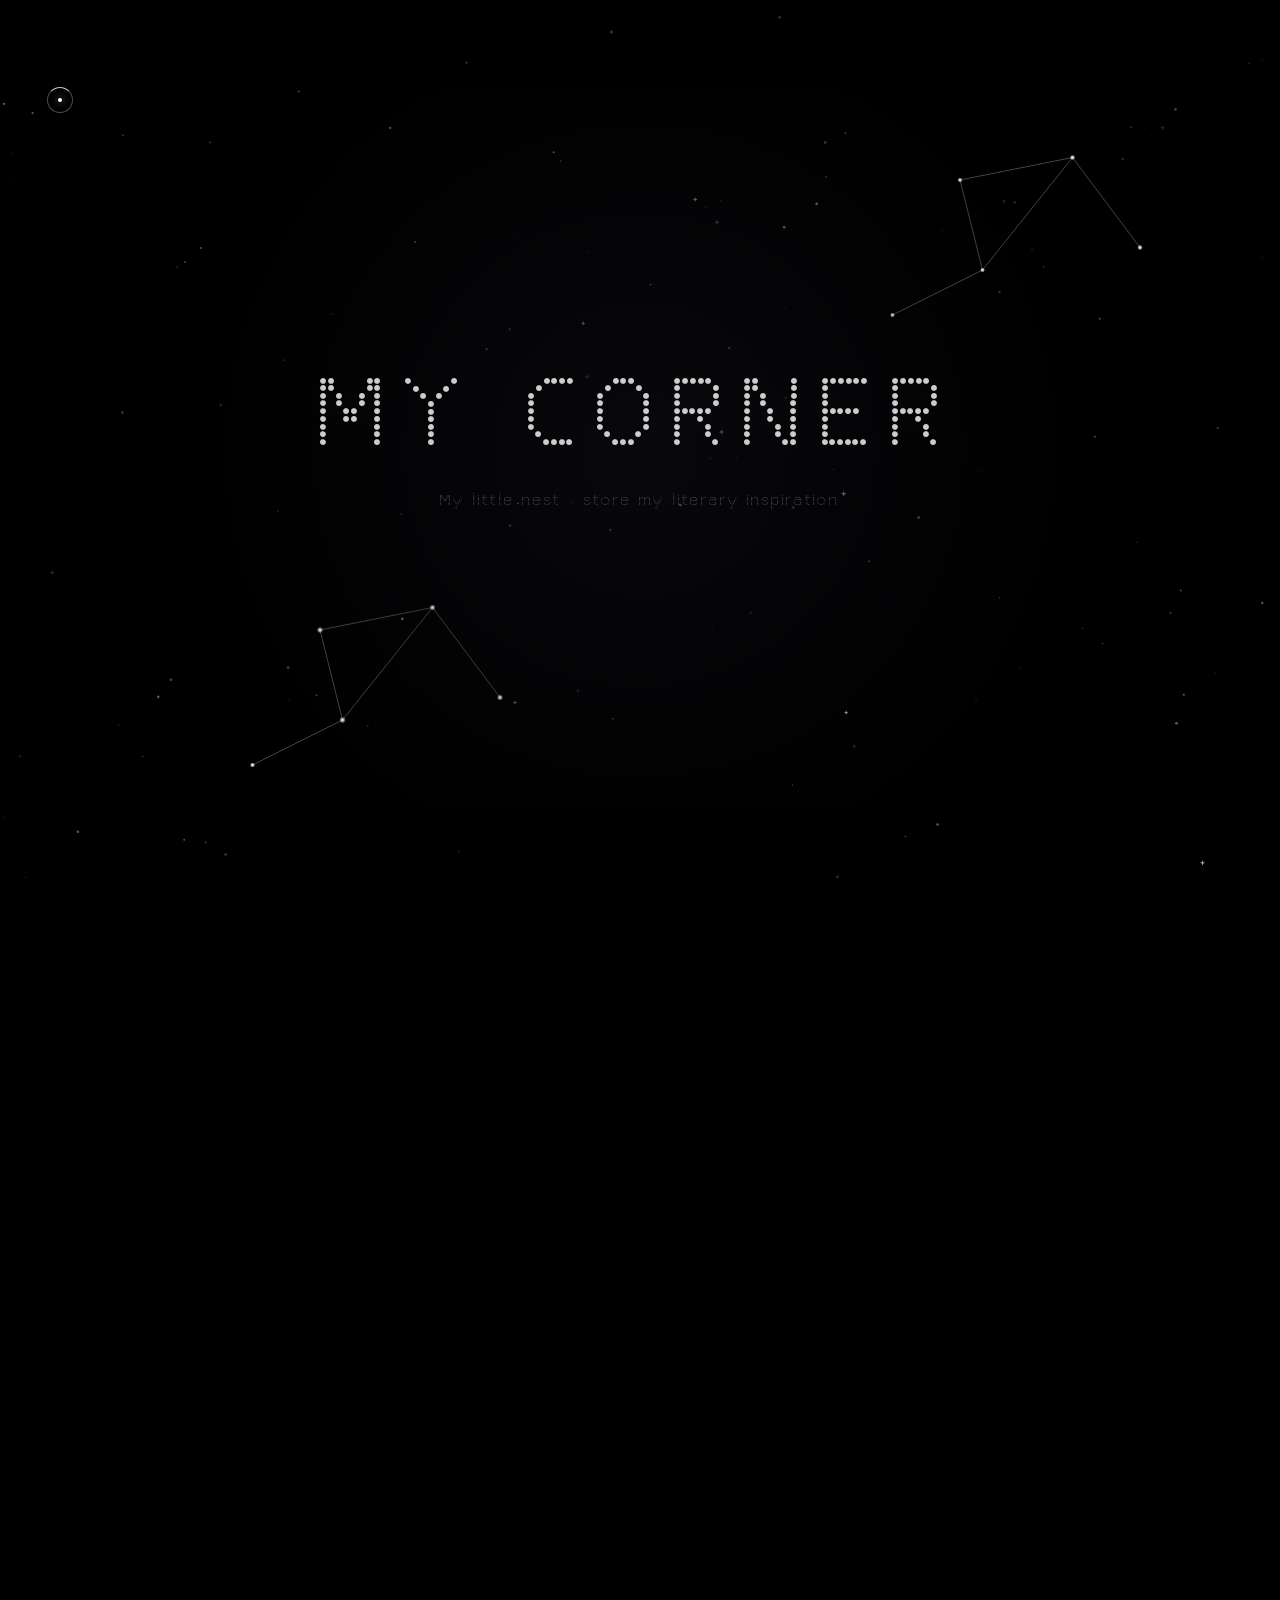
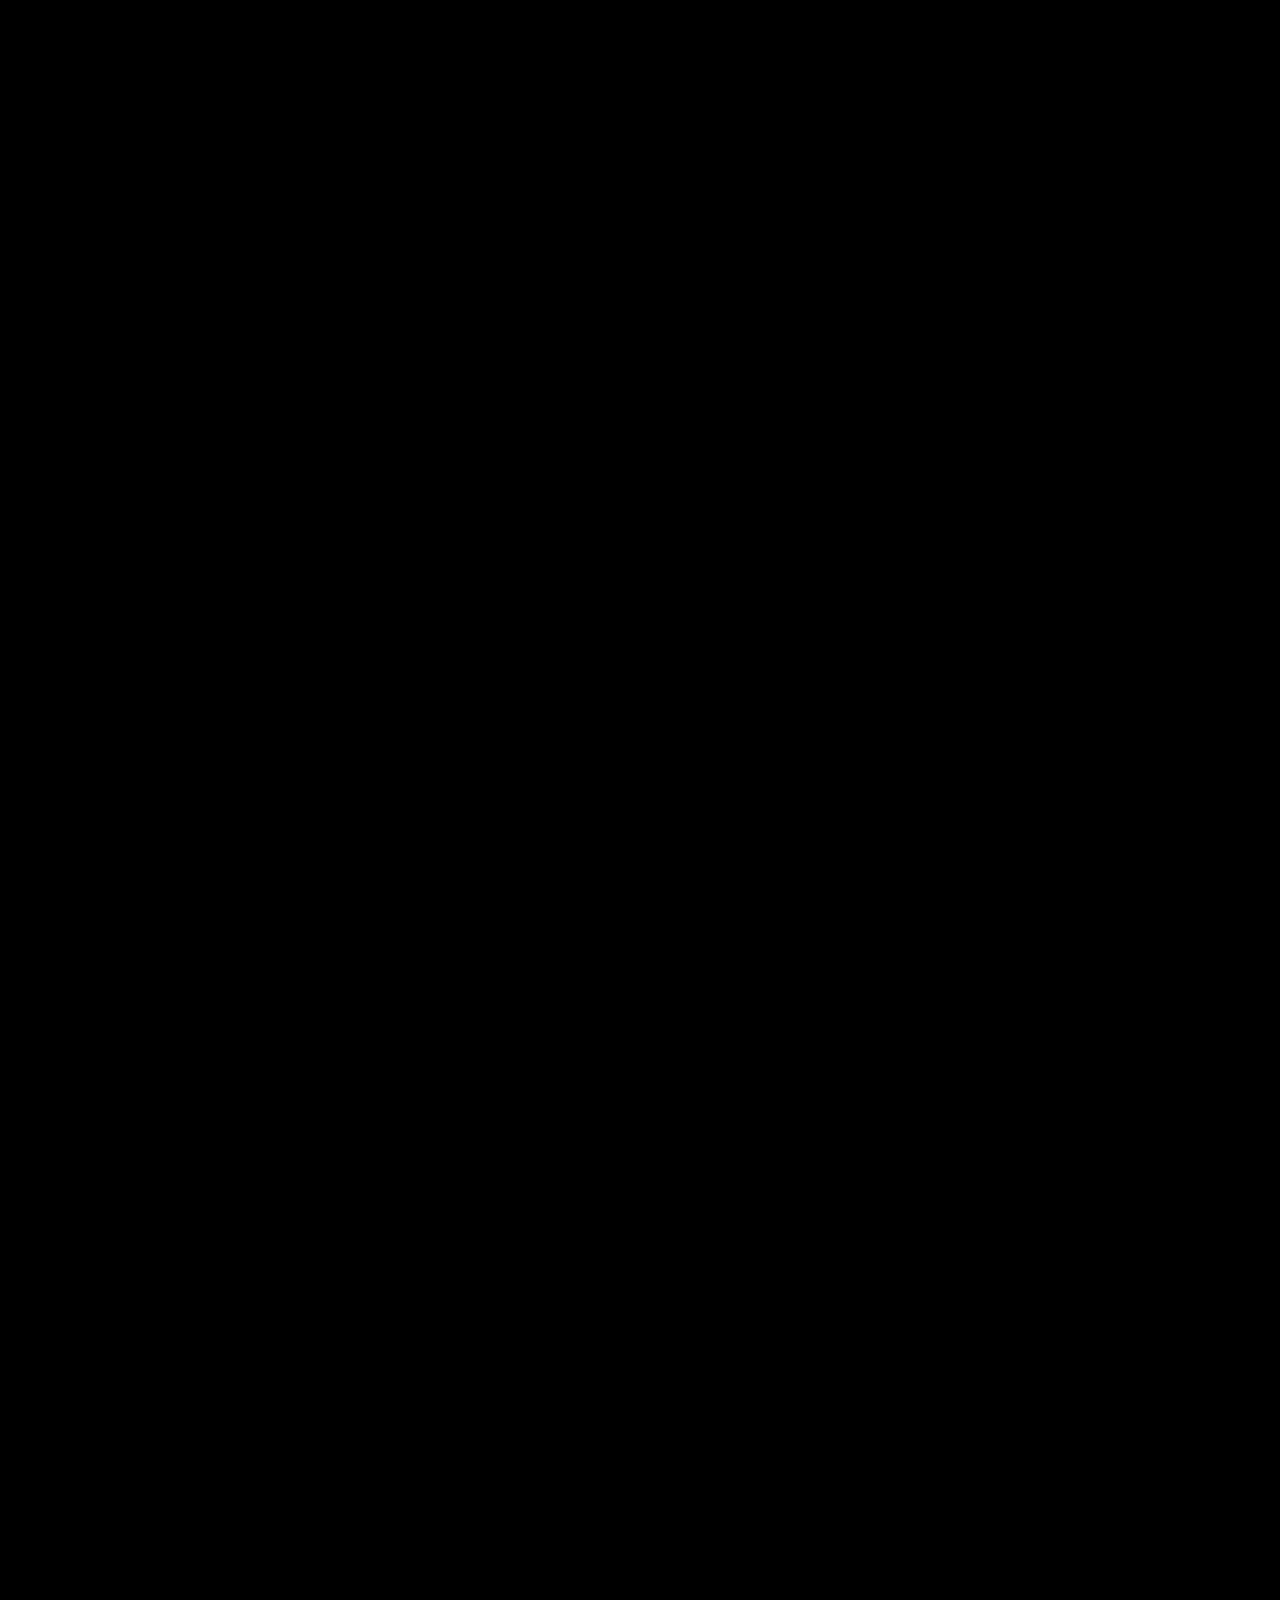
<file: index.html>
<!DOCTYPE html>
<html lang="zh-CN">

<head>
    <meta charset="UTF-8">
    <meta name="viewport" content="width=device-width, initial-scale=1.0">
    <title>MY CORNER</title>
    <link rel="preload" href="./img/diandianxiangsutiyuanxing.ttf" as="font" type="font/ttf" crossorigin>
    <link rel="stylesheet" href="blog.css">
    <style>
        html {
            opacity: 0;
            transition: opacity 0.3s ease;
        }
        html.zi-ti-jia-zai-wan-cheng {
            opacity: 1;
        }
    </style>
</head>

<body>

    <div class="huan-xing-hu-xi-guang-yun"></div>

    <div id="bei-jing-hua-bu">
        <canvas id="huo-bu"></canvas>
    </div>

    <div class="zhu-ti-nei-rong">
        <nav class="dao-hang-rong-qi" id="dao-hang-rong-qi">
            <div class="dao-hang-chu-fa-qi" id="cai-dan-an-niu"></div>
            <div class="dao-hang-cai-dan" id="dao-hang-cai-dan">
                <a href="#shou-ye" class="dao-hang-lian-jie" onclick="guanBiCaiDan()">HOME</a>
                <a href="#guan-yu-wo" class="dao-hang-lian-jie" onclick="guanBiCaiDan()">ABOUT</a>
                <a href="#pian-duan" class="dao-hang-lian-jie" onclick="guanBiCaiDan()">MOMENT</a>
                <a href="#wen-xue" class="dao-hang-lian-jie" onclick="guanBiCaiDan()">BLANK</a>
            </div>
            <div class="zhe-zhe-ceng" id="zhe-zhe-ceng"></div>
        </nav>

        <section id="shou-ye">
            <h1 class="xian-shi-dong-hua suo-fang-chu-xian">MY CORNER</h1>
            <p class="xian-shi-dong-hua cong-xia-sheng-qi" style="margin-top: 20px; opacity: 0.5; letter-spacing: 2px;">
                My little nest · store my literary inspiration</p>
        </section>

        <section id="guan-yu-wo">
            <h2 class="xian-shi-dong-hua cong-xia-sheng-qi">INTRODUCTION</h2>
            <div class="nei-rong-qia-pian xian-shi-dong-hua cong-you-fei-ru">
                <div class="tou-xiang-dai-ti"></div>
                <p>拂过指尖，沾了困倦</p>
                <p>好奇透明的梦，<span class="gao-liang">难以捉摸的风</span></p>
                <p>是否有你出现</p>
            </div>
        </section>

        <section id="pian-duan">
            <h2 class="xian-shi-dong-hua cong-xia-sheng-qi">FRAGMENTS</h2>
            <div class="nei-rong-qia-pian xian-shi-dong-hua cong-zuo-fei-ru" id="pian-duan-lie-biao">
            </div>
        </section>

        <section id="wen-xue">
            <h2 class="xian-shi-dong-hua cong-xia-sheng-qi">BLANK</h2>
        </section>

    </div>

    <script>
        if ('scrollRestoration' in history) history.scrollRestoration = 'manual';
        if (!window.location.hash) window.scrollTo(0, 0);
        window.addEventListener('pageshow', () => {
            if (!window.location.hash) window.scrollTo(0, 0);
        });

        async function waitForFont() {
            try {
                await document.fonts.load('16px TEXT');
            } catch (e) {
                console.log('字体加载失败');
            }
            document.documentElement.classList.add('zi-ti-jia-zai-wan-cheng');
        }
        waitForFont();

        async function loadArticles() {
            try {
                const response = await fetch('articles.json');
                const data = await response.json();
                const container = document.getElementById('pian-duan-lie-biao');
                
                container.innerHTML = data.articles.map(article => `
                    <a href="./article/article-view.html?id=${article.id}" class="pian-duan-ka-pian">
                        <div class="pian-duan-ri-qi">${article.subtitle}</div>
                        <p>${article.excerpt}</p>
                    </a>
                `).join('');
            } catch (error) {
                console.error('加载文章失败:', error);
            }
        }

        document.addEventListener('DOMContentLoaded', loadArticles);

        const huoBu = document.getElementById('huo-bu');
        const ctx = huoBu.getContext('2d');

        let width, height;
        let stars = [];
        let dusts = [];
        let constellations = [];
        let meteors = [];
        let time = 0;

        const config = {
            starCount: 60,
            starMaxSize: 3,
            dustCount: 80,
            starSpeed: 0.1,
            dustSpeed: 0.1,
            planetRadius: 1.0,
            planetGlow: 2.0,
            twinkleSpeedBase: 0.008,
            meteorChance: 0.003,
            meteorSpeedBase: 4
        };

        function resize() {
            width = huoBu.width = window.innerWidth;
            height = huoBu.height = window.innerHeight;
            initConstellations();
        }

        class Star {
            constructor() {
                this.reset();
            }
            reset() {
                this.x = Math.random() * width;
                this.y = Math.random() * height;
                this.size = Math.random() * config.starMaxSize;
                this.opacity = 0;
                this.fadeIn = true;
                this.maxOpacity = 0.3 + Math.random() * 0.5;
                this.fadeSpeed = 0.005 + Math.random() * 0.01;
                this.twinkleSpeed = config.twinkleSpeedBase + Math.random() * 0.005;
                this.twinkleOffset = Math.random() * Math.PI * 2;
                this.vx = (Math.random() - 0.5) * config.starSpeed;
                this.vy = (Math.random() - 0.5) * config.starSpeed;
            }
            update() {
                this.x += this.vx;
                this.y += this.vy;
                if (this.x < 0) this.x = width;
                if (this.x > width) this.x = 0;
                if (this.y < 0) this.y = height;
                if (this.y > height) this.y = 0;
                if (this.fadeIn) {
                    this.opacity += this.fadeSpeed;
                    if (this.opacity >= this.maxOpacity) this.fadeIn = false;
                } else {
                    this.opacity -= this.fadeSpeed;
                    if (this.opacity <= 0) {
                        this.fadeIn = true;
                        this.x = Math.random() * width;
                        this.y = Math.random() * height;
                    }
                }
            }
            draw() {
                const twinkle = 0.4 + 0.6 * Math.abs(Math.sin(time * this.twinkleSpeed + this.twinkleOffset));
                ctx.beginPath();
                const spikes = 4;
                const outerRadius = this.size;
                const innerRadius = this.size * 0.4;
                for (let i = 0; i < spikes * 2; i++) {
                    const radius = i % 2 === 0 ? outerRadius : innerRadius;
                    const angle = (i * Math.PI) / spikes - Math.PI / 2;
                    const x = this.x + radius * Math.cos(angle);
                    const y = this.y + radius * Math.sin(angle);
                    if (i === 0) ctx.moveTo(x, y);
                    else ctx.lineTo(x, y);
                }
                ctx.closePath();
                ctx.fillStyle = `rgba(255, 255, 255, ${this.opacity * twinkle})`;
                ctx.fill();
            }
        }

        class Dust {
            constructor() {
                this.reset();
            }
            reset() {
                this.x = Math.random() * width;
                this.y = Math.random() * height;
                this.size = 0.5 + Math.random() * 1;
                this.opacity = 0.1 + Math.random() * 0.3;
                this.vx = (Math.random() - 0.5) * config.dustSpeed;
                this.vy = (Math.random() - 0.5) * config.dustSpeed;
            }
            update() {
                this.x += this.vx;
                this.y += this.vy;
                if (this.x < 0) this.x = width;
                if (this.x > width) this.x = 0;
                if (this.y < 0) this.y = height;
                if (this.y > height) this.y = 0;
            }
            draw() {
                ctx.beginPath();
                ctx.arc(this.x, this.y, this.size, 0, Math.PI * 2);
                ctx.fillStyle = `rgba(255, 255, 255, ${this.opacity})`;
                ctx.fill();
            }
        }

        class Meteor {
            constructor() {
                this.x = Math.random() * width;
                this.y = Math.random() * height * 0.5;
                this.length = 100 + Math.random() * 80;
                this.angle = Math.PI / 4 + (Math.random() - 0.5) * 0.2;
                this.speed = config.meteorSpeedBase + Math.random() * 3;
                this.opacity = 0;
                this.fadeIn = true;
                this.life = 0;
                this.maxLife = 200 + Math.random() * 50;
            }
            update() {
                this.life++;
                this.x += Math.cos(this.angle) * this.speed;
                this.y += Math.sin(this.angle) * this.speed;
                const fadeInDuration = 40;
                const fadeOutDuration = 60;
                if (this.life < fadeInDuration) {
                    this.opacity = this.life / fadeInDuration;
                } else if (this.life > this.maxLife - fadeOutDuration) {
                    this.opacity = 1 - (this.life - (this.maxLife - fadeOutDuration)) / fadeOutDuration;
                }
                if (this.x > width + this.length || this.y > height + this.length || this.life > this.maxLife || this.opacity <= 0) {
                    return false;
                }
                return true;
            }
            draw() {
                const tailX = this.x - Math.cos(this.angle) * this.length;
                const tailY = this.y - Math.sin(this.angle) * this.length;
                const gradient = ctx.createLinearGradient(this.x, this.y, tailX, tailY);
                gradient.addColorStop(0, `rgba(255, 255, 255, ${this.opacity * 0.8})`);
                gradient.addColorStop(1, `rgba(255, 255, 255, 0)`);
                ctx.beginPath();
                ctx.moveTo(this.x, this.y);
                ctx.lineTo(tailX, tailY);
                ctx.strokeStyle = gradient;
                ctx.lineWidth = 2;
                ctx.stroke();
            }
        }

        class AriesConstellation {
            constructor(offsetX, offsetY, scale) {
                this.offsetX = offsetX;
                this.offsetY = offsetY;
                this.scale = scale;
                this.initShape();
            }
            initShape() {
                const shape = [
                    { x: -30, y: 40 },
                    { x: 10, y: 20 },
                    { x: 0, y: -20 },
                    { x: 50, y: -30 },
                    { x: 80, y: 10 }
                ];
                const lines = [
                    [0, 1], [1, 2], [2, 3], [3, 4], [1, 3]
                ];
                this.planets = shape.map(p => ({
                    x: this.offsetX + p.x * this.scale,
                    y: this.offsetY + p.y * this.scale,
                    radius: config.planetRadius,
                    glowOffset: Math.random() * Math.PI * 2
                }));
                this.connections = lines;
            }
            draw() {
                ctx.strokeStyle = 'rgba(220, 220, 220, 0.3)';
                ctx.lineWidth = 1;
                ctx.beginPath();
                this.connections.forEach(pair => {
                    const p1 = this.planets[pair[0]];
                    const p2 = this.planets[pair[1]];
                    ctx.moveTo(p1.x, p1.y);
                    ctx.lineTo(p2.x, p2.y);
                });
                ctx.stroke();
                this.planets.forEach(p => {
                    const glow = config.planetGlow + 0.5 * Math.sin(time * 0.03 + p.glowOffset);
                    const grad = ctx.createRadialGradient(p.x, p.y, p.radius, p.x, p.y, p.radius + glow);
                    grad.addColorStop(0, 'rgba(255, 255, 255, 0.8)');
                    grad.addColorStop(1, 'rgba(255, 255, 255, 0)');
                    ctx.fillStyle = grad;
                    ctx.beginPath();
                    ctx.arc(p.x, p.y, p.radius + glow, 0, Math.PI * 2);
                    ctx.fill();
                    ctx.fillStyle = '#fff';
                    ctx.beginPath();
                    ctx.arc(p.x, p.y, p.radius * 0.6, 0, Math.PI * 2);
                    ctx.fill();
                });
            }
        }

        function init() {
            resize();
            initConstellations();
            for (let i = 0; i < config.starCount; i++) {
                stars.push(new Star());
            }
            for (let i = 0; i < config.dustCount; i++) {
                dusts.push(new Dust());
            }
        }

        function initConstellations() {
            constellations = [];
            constellations.push(new AriesConstellation(
                width * 0.75,
                height * 0.25,
                Math.min(width, height) / 1000 * 2.5
            ));
            constellations.push(new AriesConstellation(
                width * 0.25,
                height * 0.75,
                Math.min(width, height) / 1000 * 2.5
            ));
        }

        function animate() {
            ctx.clearRect(0, 0, width, height);
            time++;
            dusts.forEach(dust => {
                dust.update();
                dust.draw();
            });
            stars.forEach(star => {
                star.update();
                star.draw();
            });
            constellations.forEach(constellation => {
                constellation.draw();
            });
            if (Math.random() < config.meteorChance) {
                meteors.push(new Meteor());
            }
            meteors = meteors.filter(meteor => {
                const alive = meteor.update();
                if (alive) {
                    meteor.draw();
                }
                return alive;
            });
            requestAnimationFrame(animate);
        }

        window.addEventListener('resize', () => {
            resize();
            initConstellations();
        });

        const observerOptions = {
            threshold: [0, 0.15] 
        };

        const observer = new IntersectionObserver((entries) => {
            entries.forEach(entry => {
                if (entry.isIntersecting && entry.intersectionRatio > 0.1) {
                    entry.target.classList.add('huo-jie');
                } 
                else if (!entry.isIntersecting && entry.intersectionRatio <= 0) {
                    entry.target.classList.remove('huo-jie');
                }
            });
        }, observerOptions);

        document.querySelectorAll('.xian-shi-dong-hua').forEach(el => {
            observer.observe(el);
        });

        const daoHangRongQi = document.getElementById('dao-hang-rong-qi');
        const caiDanAnNiu = document.getElementById('cai-dan-an-niu');
        let menuOpen = false;

        caiDanAnNiu.addEventListener('click', (e) => {
            e.stopPropagation();
            menuOpen = !menuOpen;
            if (menuOpen) {
                daoHangRongQi.classList.add('qiang-zhi-ji-huo');
            } else {
                daoHangRongQi.classList.remove('qiang-zhi-ji-huo');
            }
        });

        document.addEventListener('click', (e) => {
            if (!daoHangRongQi.contains(e.target)) {
                menuOpen = false;
                daoHangRongQi.classList.remove('qiang-zhi-ji-huo');
            }
        });

        function guanBiCaiDan() {
            menuOpen = false;
            daoHangRongQi.classList.remove('qiang-zhi-ji-huo');
        }

        const styleSheet = document.createElement("style");
        styleSheet.innerText = `
            .dao-hang-rong-qi.qiang-zhi-ji-huo .dao-hang-cai-dan { left: 0; }
            .dao-hang-rong-qi.qiang-zhi-ji-huo .zhe-zhe-ceng { opacity: 1; visibility: visible; }
            .dao-hang-rong-qi.qiang-zhi-ji-huo .dao-hang-chu-fa-qi::before { width: 36px; height: 36px; animation: xuan-zhuan-dong-hua 1s linear infinite; }
            .dao-hang-rong-qi.qiang-zhi-ji-huo .dao-hang-chu-fa-qi::after { width: 6px; height: 6px; box-shadow: 0 0 15px #fff; }
        `;
        document.head.appendChild(styleSheet);

        init();
        animate();
    </script>
</body>
</html>
</file>
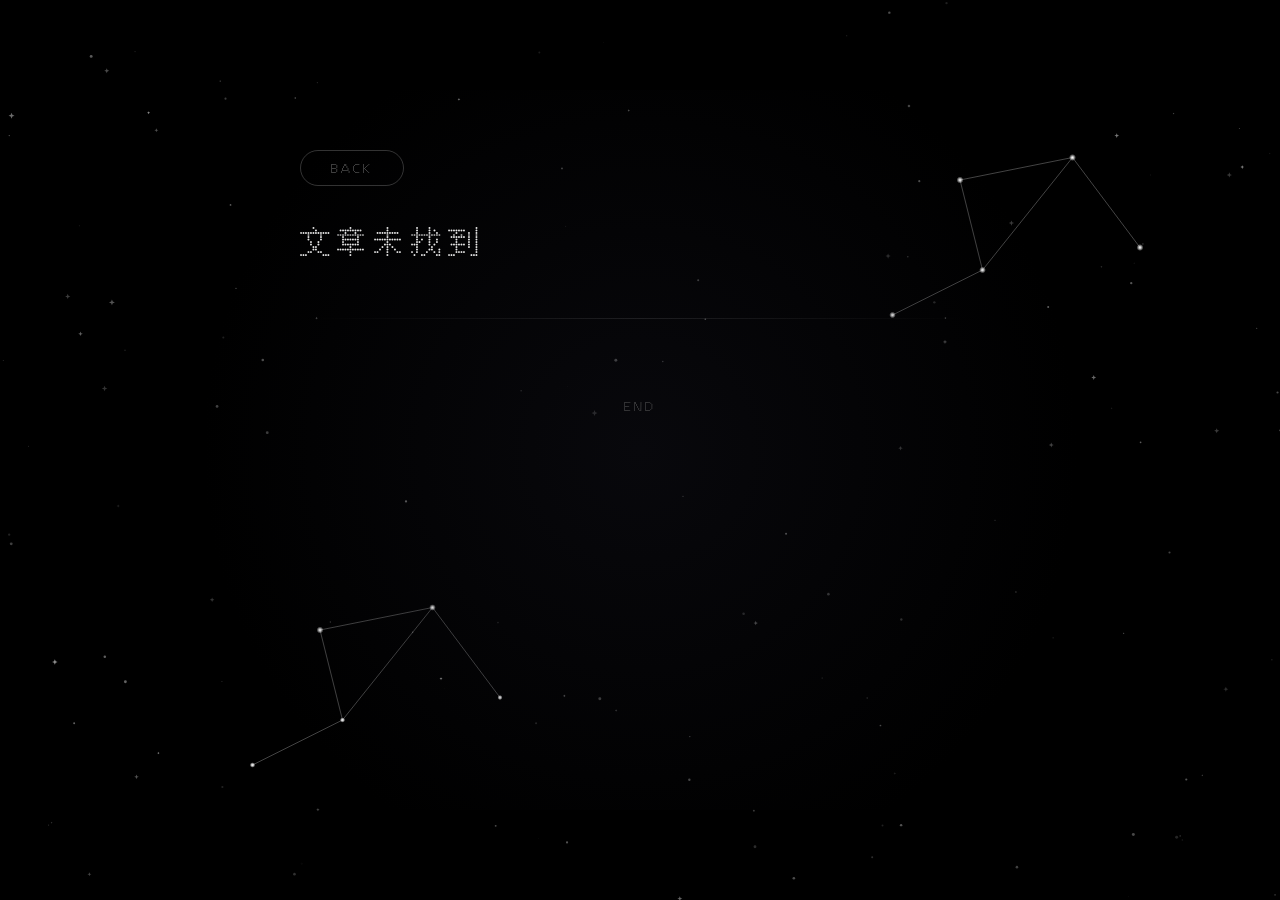
<file: article/article-view.html>
<!DOCTYPE html>
<html lang="zh-CN">
<head>
    <meta charset="UTF-8">
    <meta name="viewport" content="width=device-width, initial-scale=1.0">
    <title>article</title>
    <link rel="preload" href="../img/diandianxiangsutiyuanxing.ttf" as="font" type="font/ttf" crossorigin>
    <link rel="stylesheet" href="./article.css">
    <style>
        html {
            opacity: 0;
            transition: opacity 0.3s ease;
        }
        html.zi-ti-jia-zai-wan-cheng {
            opacity: 1;
        }
    </style>
</head>

<body>

    <div class="huan-xing-hu-xi-guang-yun"></div>

    <div id="bei-jing-hua-bu">
        <canvas id="huo-bu"></canvas>
    </div>

    <div class="zhu-ti-nei-rong">
        <div class="wen-zhang-rong-qi">
            <a href="../index.html#pian-duan" id="fan-hui-an-niu" class="fan-hui-an-niu">BACK</a>
            
            <h1 id="wen-zhang-biao-ti">加载中...</h1>
            <div class="wen-zhang-ri-qi" id="wen-zhang-ri-qi"></div>
            
            <div class="wen-zhang-nei-rong" id="wen-zhang-zheng-wen">
            </div>

            <div class="fen-ge-xian"></div>

            <div class="wen-zhang-jie-wei">
                <p>END</p>
            </div>
        </div>
    </div>

<script>
async function waitForFont() {
    try {
        await document.fonts.load('16px TEXT');
    } catch (e) {
        console.log('字体加载失败，使用备用字体');
    }
    document.documentElement.classList.add('zi-ti-jia-zai-wan-cheng');
}
waitForFont();

function getUrlParam(name) {
    const params = new URLSearchParams(window.location.search);
    return params.get(name);
}

async function loadArticle() {
    const articleId = getUrlParam('id');
    if (!articleId) {
        document.getElementById('wen-zhang-biao-ti').textContent = '文章未找到';
        return;
    }

    try {
        const response = await fetch('../articles.json');
        const data = await response.json();
        const article = data.articles.find(a => a.id === articleId);

        if (!article) {
            document.getElementById('wen-zhang-biao-ti').textContent = '文章未找到';
            return;
        }

        document.getElementById('wen-zhang-biao-ti').textContent = article.title;
        document.getElementById('wen-zhang-ri-qi').textContent = article.subtitle;
        
        const contentHtml = article.content
            .map(para => `<p>${para.replace(/^(&nbsp;)+/, '')}</p>`)
            .join('');
        document.getElementById('wen-zhang-zheng-wen').innerHTML = contentHtml;

        document.title = article.title;

    } catch (error) {
        console.error('加载文章失败:', error);
        document.getElementById('wen-zhang-biao-ti').textContent = '加载失败';
    }
}

const fanHuiAnNiu = document.getElementById('fan-hui-an-niu');
fanHuiAnNiu.addEventListener('click', function (e) {
    e.preventDefault();
    const targetUrl = this.getAttribute('href');
    document.body.classList.add('tui-chu-dong-hua');
    setTimeout(() => {
        window.location.href = targetUrl;
    }, 1000);
});

const huoBu = document.getElementById('huo-bu');
const ctx = huoBu.getContext('2d');

let width, height;
let stars = [];
let dusts = [];
let constellations = [];
let meteors = [];
let time = 0;

const config = {
    starCount: 60,
    starMaxSize: 3,
    dustCount: 80,
    starSpeed: 0.1,
    dustSpeed: 0.1,
    planetRadius: 1.0,
    planetGlow: 2.0,
    twinkleSpeedBase: 0.008,
    meteorChance: 0.003,
    meteorSpeedBase: 4
};

function resize() {
    width = huoBu.width = window.innerWidth;
    height = huoBu.height = window.innerHeight;
    initConstellations();
}

class Star {
    constructor() {
        this.reset();
    }
    reset() {
        this.x = Math.random() * width;
        this.y = Math.random() * height;
        this.size = Math.random() * config.starMaxSize;
        this.opacity = 0;
        this.fadeIn = true;
        this.maxOpacity = 0.3 + Math.random() * 0.5;
        this.fadeSpeed = 0.005 + Math.random() * 0.01;
        this.twinkleSpeed = config.twinkleSpeedBase + Math.random() * 0.005;
        this.twinkleOffset = Math.random() * Math.PI * 2;
        this.vx = (Math.random() - 0.5) * config.starSpeed;
        this.vy = (Math.random() - 0.5) * config.starSpeed;
    }
    update() {
        this.x += this.vx;
        this.y += this.vy;
        if (this.x < 0) this.x = width;
        if (this.x > width) this.x = 0;
        if (this.y < 0) this.y = height;
        if (this.y > height) this.y = 0;
        if (this.fadeIn) {
            this.opacity += this.fadeSpeed;
            if (this.opacity >= this.maxOpacity) this.fadeIn = false;
        } else {
            this.opacity -= this.fadeSpeed;
            if (this.opacity <= 0) {
                this.fadeIn = true;
                this.x = Math.random() * width;
                this.y = Math.random() * height;
            }
        }
    }
    draw() {
        const twinkle = 0.4 + 0.6 * Math.abs(Math.sin(time * this.twinkleSpeed + this.twinkleOffset));
        ctx.beginPath();
        const spikes = 4;
        const outerRadius = this.size;
        const innerRadius = this.size * 0.4;
        for (let i = 0; i < spikes * 2; i++) {
            const radius = i % 2 === 0 ? outerRadius : innerRadius;
            const angle = (i * Math.PI) / spikes - Math.PI / 2;
            const x = this.x + radius * Math.cos(angle);
            const y = this.y + radius * Math.sin(angle);
            if (i === 0) ctx.moveTo(x, y);
            else ctx.lineTo(x, y);
        }
        ctx.closePath();
        ctx.fillStyle = `rgba(255, 255, 255, ${this.opacity * twinkle})`;
        ctx.fill();
    }
}

class Dust {
    constructor() {
        this.reset();
    }
    reset() {
        this.x = Math.random() * width;
        this.y = Math.random() * height;
        this.size = 0.5 + Math.random() * 1;
        this.opacity = 0.1 + Math.random() * 0.3;
        this.vx = (Math.random() - 0.5) * config.dustSpeed;
        this.vy = (Math.random() - 0.5) * config.dustSpeed;
    }
    update() {
        this.x += this.vx;
        this.y += this.vy;
        if (this.x < 0) this.x = width;
        if (this.x > width) this.x = 0;
        if (this.y < 0) this.y = height;
        if (this.y > height) this.y = 0;
    }
    draw() {
        ctx.beginPath();
        ctx.arc(this.x, this.y, this.size, 0, Math.PI * 2);
        ctx.fillStyle = `rgba(255, 255, 255, ${this.opacity})`;
        ctx.fill();
    }
}

class Meteor {
    constructor() {
        this.x = Math.random() * width;
        this.y = Math.random() * height * 0.5;
        this.length = 100 + Math.random() * 80;
        this.angle = Math.PI / 4 + (Math.random() - 0.5) * 0.2;
        this.speed = config.meteorSpeedBase + Math.random() * 3;
        this.opacity = 0;
        this.fadeIn = true;
        this.life = 0;
        this.maxLife = 200 + Math.random() * 50;
    }
    update() {
        this.life++;
        this.x += Math.cos(this.angle) * this.speed;
        this.y += Math.sin(this.angle) * this.speed;
        const fadeInDuration = 40;
        const fadeOutDuration = 60;
        if (this.life < fadeInDuration) {
            this.opacity = this.life / fadeInDuration;
        } else if (this.life > this.maxLife - fadeOutDuration) {
            this.opacity = 1 - (this.life - (this.maxLife - fadeOutDuration)) / fadeOutDuration;
        }
        if (this.x > width + this.length || this.y > height + this.length || this.life > this.maxLife || this.opacity <= 0) {
            return false;
        }
        return true;
    }
    draw() {
        const tailX = this.x - Math.cos(this.angle) * this.length;
        const tailY = this.y - Math.sin(this.angle) * this.length;
        const gradient = ctx.createLinearGradient(this.x, this.y, tailX, tailY);
        gradient.addColorStop(0, `rgba(255, 255, 255, ${this.opacity * 0.8})`);
        gradient.addColorStop(1, `rgba(255, 255, 255, 0)`);
        ctx.beginPath();
        ctx.moveTo(this.x, this.y);
        ctx.lineTo(tailX, tailY);
        ctx.strokeStyle = gradient;
        ctx.lineWidth = 2;
        ctx.stroke();
    }
}

class AriesConstellation {
    constructor(offsetX, offsetY, scale) {
        this.offsetX = offsetX;
        this.offsetY = offsetY;
        this.scale = scale;
        this.initShape();
    }
    initShape() {
        const shape = [
            { x: -30, y: 40 },
            { x: 10, y: 20 },
            { x: 0, y: -20 },
            { x: 50, y: -30 },
            { x: 80, y: 10 }
        ];
        const lines = [
            [0, 1], [1, 2], [2, 3], [3, 4], [1, 3]
        ];
        this.planets = shape.map(p => ({
            x: this.offsetX + p.x * this.scale,
            y: this.offsetY + p.y * this.scale,
            radius: config.planetRadius,
            glowOffset: Math.random() * Math.PI * 2
        }));
        this.connections = lines;
    }
    draw() {
        ctx.strokeStyle = 'rgba(220, 220, 220, 0.3)';
        ctx.lineWidth = 1;
        ctx.beginPath();
        this.connections.forEach(pair => {
            const p1 = this.planets[pair[0]];
            const p2 = this.planets[pair[1]];
            ctx.moveTo(p1.x, p1.y);
            ctx.lineTo(p2.x, p2.y);
        });
        ctx.stroke();
        this.planets.forEach(p => {
            const glow = config.planetGlow + 0.5 * Math.sin(time * 0.03 + p.glowOffset);
            const grad = ctx.createRadialGradient(p.x, p.y, p.radius, p.x, p.y, p.radius + glow);
            grad.addColorStop(0, 'rgba(255, 255, 255, 0.8)');
            grad.addColorStop(1, 'rgba(255, 255, 255, 0)');
            ctx.fillStyle = grad;
            ctx.beginPath();
            ctx.arc(p.x, p.y, p.radius + glow, 0, Math.PI * 2);
            ctx.fill();
            ctx.fillStyle = '#fff';
            ctx.beginPath();
            ctx.arc(p.x, p.y, p.radius * 0.6, 0, Math.PI * 2);
            ctx.fill();
        });
    }
}

function init() {
    resize();
    initConstellations();
    for (let i = 0; i < config.starCount; i++) {
        stars.push(new Star());
    }
    for (let i = 0; i < config.dustCount; i++) {
        dusts.push(new Dust());
    }

    setTimeout(() => {
        document.body.classList.add('jia-zai-wan-cheng');
    }, 100);
}

function initConstellations() {
    constellations = [];
    constellations.push(new AriesConstellation(
        width * 0.75,
        height * 0.25,
        Math.min(width, height) / 1000 * 2.5
    ));
    constellations.push(new AriesConstellation(
        width * 0.25,
        height * 0.75,
        Math.min(width, height) / 1000 * 2.5
    ));
}

function animate() {
    ctx.clearRect(0, 0, width, height);
    time++;
    dusts.forEach(dust => {
        dust.update();
        dust.draw();
    });
    stars.forEach(star => {
        star.update();
        star.draw();
    });
    constellations.forEach(constellation => {
        constellation.draw();
    });
    if (Math.random() < config.meteorChance) {
        meteors.push(new Meteor());
    }
    meteors = meteors.filter(meteor => {
        const alive = meteor.update();
        if (alive) {
            meteor.draw();
        }
        return alive;
    });
    requestAnimationFrame(animate);
}

window.addEventListener('resize', () => {
    resize();
    initConstellations();
});

document.addEventListener('DOMContentLoaded', () => {
    loadArticle();
    init();
    animate();
});
</script>
</body>
</html>
</file>
<file: blog.css>
html {
    scroll-behavior: smooth;
}

body {
    margin: 0;
    padding: 0;
    background-color: #000000;
    color: #fff;
    font-family: TEXT, "Microsoft YaHei", sans-serif;
    overflow-x: hidden;
}

@font-face {
    font-family: TEXT;
    src: url(./img/diandianxiangsutiyuanxing.ttf);
    font-display: block;
}

#bei-jing-hua-bu {
    position: fixed;
    top: 0;
    left: 0;
    width: 100%;
    height: 100%;
    z-index: 1;
}

.huan-xing-hu-xi-guang-yun {
    position: fixed;
    top: 50%;
    left: 50%;
    width: 80vw;
    height: 80vh;
    transform: translate(-50%, -50%);
    background: radial-gradient(circle, rgba(20, 20, 30, 0.4) 0%, rgba(0, 0, 0, 0) 70%);
    z-index: 2;
    pointer-events: none;
    animation: hu-xi-dong-hua 8s ease-in-out infinite alternate;
}

@keyframes hu-xi-dong-hua {
    0% {
        opacity: 0.5;
        transform: translate(-50%, -50%) scale(1);
    }

    100% {
        opacity: 0.8;
        transform: translate(-50%, -50%) scale(1.1);
    }
}

.zhu-ti-nei-rong {
    position: relative;
    z-index: 3;
    width: 100%;
}

section {
    min-height: 100vh;
    display: flex;
    flex-direction: column;
    justify-content: center;
    align-items: center;
    padding: 100px 20px;
    box-sizing: border-box;
    position: relative;
    perspective: 1000px;
}

h2 {
    font-size: 14px;
    letter-spacing: 8px;
    color: #333;
    margin-bottom: 60px;
    text-transform: uppercase;
    position: relative;
    display: inline-block;
    transition: color 0.5s;
}

h2::after {
    content: '';
    position: absolute;
    bottom: -10px;
    left: 50%;
    transform: translateX(-50%);
    width: 0;
    height: 1px;
    background: #fff;
    transition: width 0.5s ease;
}

section:hover h2 {
    color: #666;
}

section:hover h2::after {
    width: 40px;
}

.nei-rong-qia-pian {
    max-width: 800px;
    text-align: center;
    background: rgba(10, 10, 10, 0.7);
    backdrop-filter: blur(20px);
    padding: 40px;
    border-radius: 20px;
    position: relative;
    overflow: hidden;
    border: 1px solid rgba(255, 255, 255, 0.05);
    animation: fu-dong-dong-hua 8s ease-in-out infinite;
}

@keyframes fu-dong-dong-hua {
    0% {
        transform: translateY(0px);
    }

    50% {
        transform: translateY(-5px);
    }

    100% {
        transform: translateY(0px);
    }
}

p {
    color: #999;
    line-height: 2.4;
    font-size: 16px;
    font-weight: 300;
    margin-bottom: 20px;
    transition: color 0.3s;
}

.nei-rong-qia-pian:hover p {
    color: #ccc;
}

.gao-liang {
    color: #fff;
    font-weight: 400;
}

.xian-shi-dong-hua {
    opacity: 0;
    transition: all 1s cubic-bezier(0.2, 0.8, 0.2, 1);
}

.xian-shi-dong-hua.cong-zuo-fei-ru {
    transform: translateX(-50px);
}

.xian-shi-dong-hua.huo-jie.cong-zuo-fei-ru {
    opacity: 1;
    transform: translateX(0);
}

.xian-shi-dong-hua.cong-you-fei-ru {
    transform: translateX(50px);
}

.xian-shi-dong-hua.huo-jie.cong-you-fei-ru {
    opacity: 1;
    transform: translateX(0);
}

.xian-shi-dong-hua.cong-xia-sheng-qi {
    transform: translateY(50px);
}

.xian-shi-dong-hua.huo-jie.cong-xia-sheng-qi {
    opacity: 1;
    transform: translateY(0);
}

.xian-shi-dong-hua.suo-fang-chu-xian {
    transform: scale(0.9);
    opacity: 0;
}

.xian-shi-dong-hua.huo-jie.suo-fang-chu-xian {
    transform: scale(1);
    opacity: 1;
}

#shou-ye h1 {
    font-size: 100px;
    font-weight: 100;
    letter-spacing: 15px;
    margin: 0;
    opacity: 0.8;
    text-shadow: 0 0 30px rgba(255, 255, 255, 0.1);
}
#pian-duan .nei-rong-qia-pian {
    background: transparent;
    border: none;
    backdrop-filter: none;
    animation: none;
    max-width: 800px;
    text-align: left;
    padding: 0;
}

.pian-duan-ka-pian {
    font-size: 16px;
    padding: 26px 0;
    text-align: left;
    transition: background 0.3s;
    display: block;
    text-decoration: none;
    color: inherit;
}

.pian-duan-ka-pian:hover {
    background: transparent;
    color: #fff;
}

.pian-duan-ka-pian:hover p {
    color: #fff;
}

.pian-duan-ri-qi {
    font-size: 12px;
    color: #555;
    margin-bottom: 8px;
    font-family: monospace;
}

.lian-xi-an-niu {
    display: inline-block;
    margin: 15px;
    padding: 15px 40px;
    border: 1px solid rgba(255, 255, 255, 0.2);
    color: #888;
    text-decoration: none;
    transition: all 0.3s;
    font-size: 14px;
    letter-spacing: 2px;
    border-radius: 30px;
}

.lian-xi-an-niu:hover {
    border-color: #fff;
    color: #fff;
    background: rgba(255, 255, 255, 0.05);
    transform: translateY(-3px);
}

.tou-xiang-dai-ti {
    width: 120px;
    height: 120px;
    background-image: url('./img/pic.jpg');
    background-size: cover;
    background-position: center;
    background-color: #111;
    border-radius: 50%;
    margin: 0 auto 40px;
    border: 1px solid #333;
    display: flex;
    align-items: center;
    justify-content: center;
    transition: all 0.5s ease;
}

.tou-xiang-dai-ti:hover {
    border-color: #666;
    box-shadow: 0 0 20px rgba(255, 255, 255, 0.05);
}

.dao-hang-rong-qi {
    position: fixed;
    top: 0;
    left: 0;
    width: 400px;
    height: 100vh;
    pointer-events: none;
    z-index: 100;
}

.dao-hang-chu-fa-qi {
    position: absolute;
    top: 80px;
    left: 40px;
    width: 40px;
    height: 40px;
    cursor: pointer;
    pointer-events: auto;
    display: flex;
    align-items: center;
    justify-content: center;
    transition: all 0.5s ease;
}

.dao-hang-chu-fa-qi::after {
    content: '';
    position: absolute;
    width: 4px;
    height: 4px;
    background-color: #fff;
    border-radius: 50%;
    box-shadow: 0 0 8px rgba(255, 255, 255, 0.8);
    transition: all 0.5s ease;
}

.dao-hang-chu-fa-qi::before {
    content: '';
    position: absolute;
    width: 24px;
    height: 24px;
    border: 1px solid rgba(255, 255, 255, 0.3);
    border-radius: 50%;
    border-top-color: rgba(255, 255, 255, 0.8);
    transition: all 0.5s ease;
    animation: xuan-zhuan-dong-hua 4s linear infinite;
}

.dao-hang-rong-qi:hover .dao-hang-chu-fa-qi {
    transform: scale(1.1);
}

.dao-hang-rong-qi:hover .dao-hang-chu-fa-qi::after {
    width: 6px;
    height: 6px;
    box-shadow: 0 0 15px rgba(255, 255, 255, 1);
}

.dao-hang-rong-qi:hover .dao-hang-chu-fa-qi::before {
    width: 36px;
    height: 36px;
    border-color: rgba(255, 255, 255, 0.6);
    border-top-color: #fff;
    animation: xuan-zhuan-dong-hua 1s linear infinite;
}

@keyframes xuan-zhuan-dong-hua {
    0% {
        transform: rotate(0deg);
    }

    100% {
        transform: rotate(360deg);
    }
}

.zhe-zhe-ceng {
    position: absolute;
    top: 0;
    left: 0;
    width: 100%;
    height: 100%;
    background: rgba(0, 0, 0, 0.3);
    opacity: 0;
    visibility: hidden;
    transition: opacity 0.5s ease;
    z-index: 99;
    pointer-events: none;
}

.dao-hang-rong-qi:hover .zhe-zhe-ceng {
    opacity: 1;
    visibility: visible;
}

.dao-hang-cai-dan {
    position: fixed;
    top: 20px;
    left: -300px;
    width: 280px;
    height: 100vh;
    background: transparent;
    padding: 180px 40px;
    display: flex;
    flex-direction: column;
    gap: 40px;
    z-index: 101;
    pointer-events: auto;
    transition: left 0.6s cubic-bezier(0.19, 1, 0.22, 1);
}

.dao-hang-rong-qi:hover .dao-hang-cai-dan {
    left: 0;
}

.dao-hang-lian-jie {
    color: rgba(255, 255, 255, 0.5);
    text-decoration: none;
    font-size: 24px;
    font-weight: 300;
    letter-spacing: 2px;
    position: relative;
    transition: all 0.3s ease;
    opacity: 0;
    transform: translateX(-20px);
}

.dao-hang-rong-qi:hover .dao-hang-lian-jie {
    opacity: 1;
    transform: translateX(0);
    transition: opacity 0.5s ease, transform 0.5s ease;
}

.dao-hang-rong-qi:hover .dao-hang-lian-jie:nth-child(1) {
    transition-delay: 0.1s;
}

.dao-hang-rong-qi:hover .dao-hang-lian-jie:nth-child(2) {
    transition-delay: 0.2s;
}

.dao-hang-rong-qi:hover .dao-hang-lian-jie:nth-child(3) {
    transition-delay: 0.3s;
}

.dao-hang-rong-qi:hover .dao-hang-lian-jie:nth-child(4) {
    transition-delay: 0.4s;
}

.dao-hang-lian-jie:hover {
    color: #fff;
    transform: translateX(15px);
    text-shadow: 0 0 10px rgba(255, 255, 255, 0.5);
}

.dao-hang-lian-jie::before {
    content: '';
    position: absolute;
    left: -30px;
    top: 50%;
    height: 0%;
    width: 2px;
    background: #fff;
    transition: height 0.3s ease;
}

.dao-hang-lian-jie:hover::before {
    height: 100%;
}

.er-wei-ma-tian-chuang {
    display: none;
    position: fixed;
    top: 0;
    left: 0;
    width: 100%;
    height: 100%;
    z-index: 2000;
    justify-content: center;
    align-items: center;
    backdrop-filter: blur(5px);
    animation: dan-chu 0.3s ease-out forwards;
}

@keyframes dan-chu {
    from {
        opacity: 0;
        transform: scale(0.9);
    }

    to {
        opacity: 1;
        transform: scale(1);
    }
}

.er-wei-ma-bei-jing {
    position: absolute;
    top: 0;
    left: 0;
    width: 100%;
    height: 100%;
    cursor: pointer;
}

.er-wei-ma-kuang-jia {
    position: relative;
    background: #fff;
    padding: 20px;
    border-radius: 15px;
    box-shadow: 0 10px 40px rgba(0, 0, 0, 0.5);
    text-align: center;
    max-width: 90%;
    animation: shang-sheng 0.4s cubic-bezier(0.175, 0.885, 0.32, 1.275) forwards;
}

@keyframes shang-sheng {
    from {
        transform: translateY(20px);
        opacity: 0;
    }

    to {
        transform: translateY(0);
        opacity: 1;
    }
}

.er-wei-ma-tu-pian {
    width: 200px;
    height: 200px;
    object-fit: contain;
    display: block;
    border-radius: 8px;
}

.er-wei-ma-wen-zi {
    color: #333;
    margin: 15px 0 0 0;
    font-size: 14px;
    letter-spacing: 1px;
}
</file>
<file: article/article.css>
html {
    scroll-behavior: smooth;
}

body {
    margin: 0;
    padding: 0;
    background-color: #000000;
    color: #fff;
    font-family: TEXT, "Microsoft YaHei", sans-serif;
    overflow-x: hidden;
    opacity: 0;
    transition: opacity 1.5s ease;
}

body.jia-zai-wan-cheng {
    opacity: 1;
}

body.tui-chu-dong-hua {
    opacity: 0;
    transition: opacity 1s ease-in;
}

@font-face {
    font-family: TEXT;
    src: url(../img/diandianxiangsutiyuanxing.ttf);
    font-display: block;
}

#bei-jing-hua-bu {
    position: fixed;
    top: 0;
    left: 0;
    width: 100%;
    height: 100%;
    z-index: 1;
}

.huan-xing-hu-xi-guang-yun {
    position: fixed;
    top: 50%;
    left: 50%;
    width: 80vw;
    height: 80vh;
    transform: translate(-50%, -50%);
    background: radial-gradient(circle, rgba(20, 20, 30, 0.4) 0%, rgba(0, 0, 0, 0) 70%);
    z-index: 2;
    pointer-events: none;
    animation: hu-xi-dong-hua 8s ease-in-out infinite alternate;
}

@keyframes hu-xi-dong-hua {
    0% {
        opacity: 0.5;
        transform: translate(-50%, -50%) scale(1);
    }

    100% {
        opacity: 0.8;
        transform: translate(-50%, -50%) scale(1.1);
    }
}

.zhu-ti-nei-rong {
    position: relative;
    z-index: 3;
    width: 100%;
}

.wen-zhang-rong-qi {
    max-width: 760px;
    margin: 0 auto;
    padding: 150px 40px 80px;
    box-sizing: border-box;
    min-height: 100vh;
    transform: translateY(50px);
    opacity: 0;
    transition: all 1.2s cubic-bezier(0.19, 1, 0.22, 1);
}

body.jia-zai-wan-cheng .wen-zhang-rong-qi {
    transform: translateY(0);
    opacity: 1;
}

.fan-hui-an-niu {
    display: inline-block;
    margin-bottom: 40px;
    padding: 10px 30px;
    border: 1px solid rgba(255, 255, 255, 0.2);
    color: #888;
    text-decoration: none;
    transition: all 0.3s;
    font-size: 14px;
    letter-spacing: 2px;
    border-radius: 30px;
    cursor: pointer;
}

.fan-hui-an-niu:hover {
    border-color: #fff;
    color: #fff;
    background: rgba(255, 255, 255, 0.05);
    transform: translateX(-5px);
}

h1 {
    font-size: 32px;
    font-weight: 100;
    letter-spacing: 5px;
    margin: 0 0 20px 0;
    opacity: 0.9;
}

.wen-zhang-ri-qi {
    font-size: 12px;
    color: #555;
    margin-bottom: 60px;
    font-family: monospace;
    letter-spacing: 1px;
}

.wen-zhang-nei-rong {
    color: rgba(244, 241, 235, 0.82);
    font-family: "Noto Serif SC", "Source Han Serif SC", "Songti SC", SimSun, serif;
    font-size: 18px;
    font-weight: 400;
    line-height: 2.05;
    letter-spacing: 0.035em;
    text-align: justify;
    text-justify: inter-ideograph;
}

.wen-zhang-nei-rong p {
    margin: 0 0 1.55em;
    color: inherit;
    text-indent: 2em;
}

.wen-zhang-nei-rong p:hover {
    color: #fff;
}

.gao-liang {
    color: #fff;
    font-weight: 400;
}

.fen-ge-xian {
    width: 100%;
    height: 1px;
    background: linear-gradient(to right, transparent, rgba(255, 255, 255, 0.1), transparent);
    margin: 60px 0;
}

.wen-zhang-jie-wei {
    text-align: center;
    margin-top: 80px;
}

.wen-zhang-jie-wei p {
    color: #666;
    font-size: 14px;
    letter-spacing: 2px;
}

@media (max-width: 640px) {
    .wen-zhang-rong-qi {
        padding: 100px 24px 60px;
    }

    h1 {
        font-size: 26px;
        letter-spacing: 3px;
    }

    .wen-zhang-ri-qi {
        margin-bottom: 42px;
    }

    .wen-zhang-nei-rong {
        font-size: 17px;
        line-height: 1.95;
        letter-spacing: 0.02em;
    }
}
</file>
